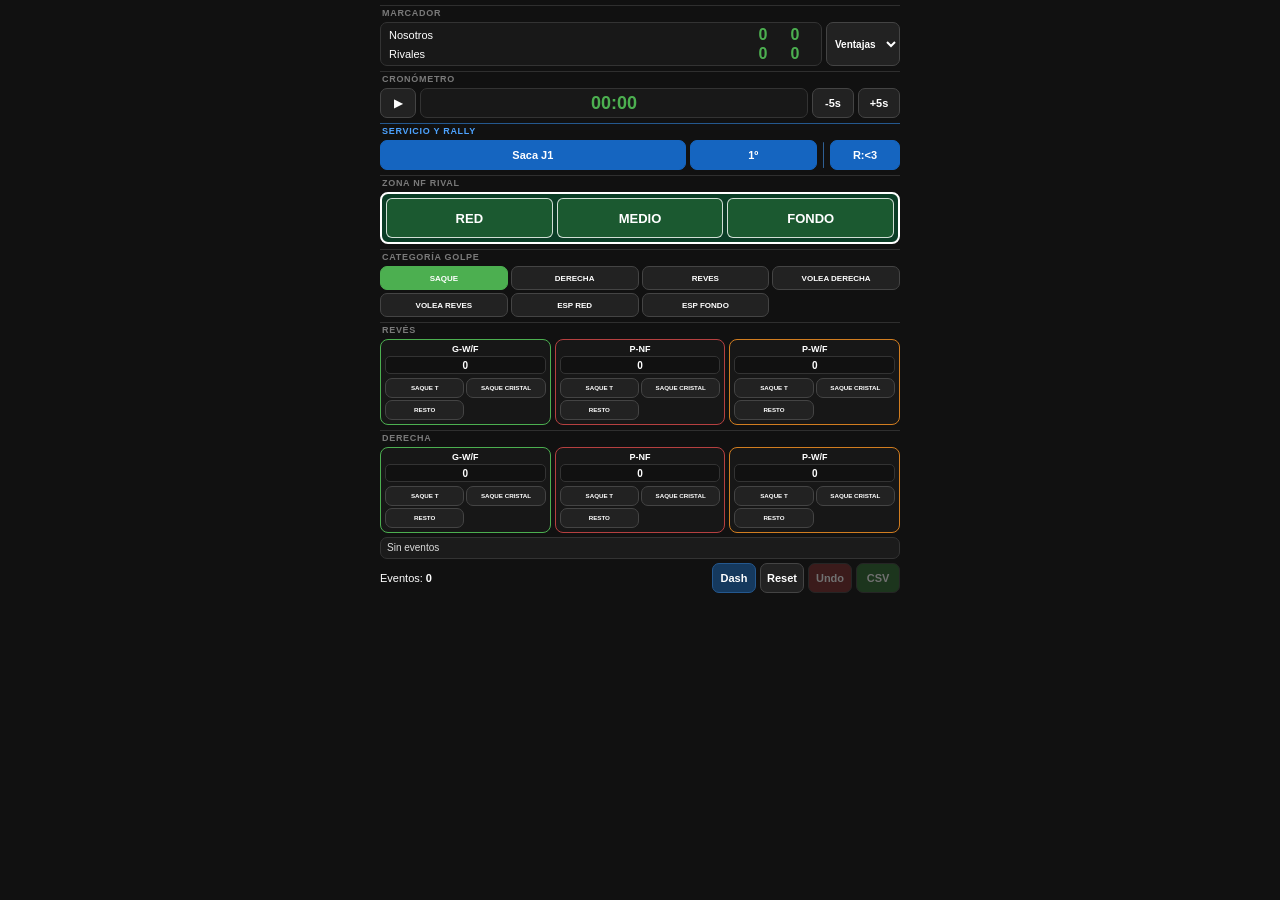
<file: index.html>
<!DOCTYPE html>
<html lang="es">
<head>
  <meta charset="UTF-8" />
  <meta name="viewport" content="width=device-width, initial-scale=1.0" />
  <title>Padel Event Tracker</title>
  <link rel="stylesheet" href="styles.css" />
</head>
<body>

<main class="app">

  <div class="section-label">MARCADOR</div>

  <section class="header-row">
    <div class="scoreboard">
      <div class="score-line">
        <span>Nosotros</span>
        <strong id="our-games">0</strong>
        <strong id="our-points">0</strong>
      </div>
      <div class="score-line">
        <span>Rivales</span>
        <strong id="rival-games">0</strong>
        <strong id="rival-points">0</strong>
      </div>
    </div>

    <select id="deuce-mode">
      <option value="ADVANTAGE">Ventajas</option>
      <option value="GOLDEN_POINT">P. oro</option>
    </select>
  </section>

  <div class="section-label">CRONÓMETRO</div>

  <section class="crono-row">
    <button id="toggle-crono">▶</button>
    <div id="crono-display">00:00</div>
    <button id="minus-crono">-5s</button>
    <button id="plus-crono">+5s</button>
  </section>

  <div class="section-label blue-label">SERVICIO Y RALLY</div>

  <section class="service-rally-row blue-block">
    <div class="service-group">
      <button id="server-toggle" class="toggle-btn active" data-value="J1">Saca J1</button>
      <button id="serve-number-toggle" class="toggle-btn active" data-value="1">1º</button>
    </div>

    <div class="service-divider"></div>

    <button id="rally-toggle" class="toggle-btn active" data-value="MENOS_3">R:&lt;3</button>
  </section>

  <div class="section-label">ZONA NF RIVAL</div>

  <section class="court">
    <button class="court-zone" data-zone="RED">RED</button>
    <button class="court-zone" data-zone="MEDIO">MEDIO</button>
    <button class="court-zone" data-zone="FONDO">FONDO</button>
  </section>

  <div class="section-label">CATEGORÍA GOLPE</div>
  <section class="category-buttons" id="category-buttons"></section>

  <div class="section-label">REVÉS</div>
  <section class="register-grid">
    <div class="register-column winner-col">
      <div class="register-title">G-W/F</div>
      <div class="register-counter" id="counter-j1-win">0</div>
      <section class="stroke-buttons" id="stroke-buttons-j1-win"></section>
    </div>
    <div class="register-column nf-col">
      <div class="register-title">P-NF</div>
      <div class="register-counter" id="counter-j1-nf">0</div>
      <section class="stroke-buttons" id="stroke-buttons-j1-nf"></section>
    </div>
    <div class="register-column lost-col">
      <div class="register-title">P-W/F</div>
      <div class="register-counter" id="counter-j1-lost">0</div>
      <section class="stroke-buttons" id="stroke-buttons-j1-lost"></section>
    </div>
  </section>

  <div class="section-label">DERECHA</div>
  <section class="register-grid">
    <div class="register-column winner-col">
      <div class="register-title">G-W/F</div>
      <div class="register-counter" id="counter-j2-win">0</div>
      <section class="stroke-buttons" id="stroke-buttons-j2-win"></section>
    </div>
    <div class="register-column nf-col">
      <div class="register-title">P-NF</div>
      <div class="register-counter" id="counter-j2-nf">0</div>
      <section class="stroke-buttons" id="stroke-buttons-j2-nf"></section>
    </div>
    <div class="register-column lost-col">
      <div class="register-title">P-W/F</div>
      <div class="register-counter" id="counter-j2-lost">0</div>
      <section class="stroke-buttons" id="stroke-buttons-j2-lost"></section>
    </div>
  </section>

  <section class="last-event" id="last-event">Sin eventos</section>

  <section class="bottom-row bottom-row-5">
    <span>Eventos: <strong id="event-count">0</strong></span>
    <a class="nav-btn" href="dashboard.html" target="_blank">Dash</a>
    <button id="reset-crono">Reset</button>
    <button id="undo-btn" disabled>Undo</button>
    <button id="export-btn" disabled>CSV</button>
  </section>

</main>

<script src="script.js"></script>
</body>
</html>
</file>
<file: styles.css>
*{margin:0;padding:0;box-sizing:border-box}
html,body{background:#111;color:#fff;font-family:Arial,sans-serif}
body{padding:4px}
.app{width:100%;max-width:520px;margin:0 auto;display:flex;flex-direction:column;gap:4px}
.section-label{margin-top:1px;padding-top:2px;border-top:1px solid #2f2f2f;font-size:9px;font-weight:800;letter-spacing:.7px;color:#7a7a7a;padding-left:2px}
.blue-label{color:#4da3ff;border-top-color:#24588f}
button,select,.nav-btn{height:30px;border:1px solid #444;border-radius:7px;background:#222;color:#fff;font-size:11px;padding:0 4px;font-weight:700;text-decoration:none;display:flex;align-items:center;justify-content:center}
button{cursor:pointer}.header-row{display:grid;grid-template-columns:1fr 74px;gap:4px}.scoreboard{height:44px;background:#181818;border:1px solid #333;border-radius:7px;padding:3px 8px;display:flex;flex-direction:column;justify-content:center;gap:1px}.score-line{display:grid;grid-template-columns:1fr 28px 36px;align-items:center;font-size:11px}.score-line strong{text-align:center;font-size:16px;color:#4caf50}#deuce-mode{height:44px;font-size:10px;font-weight:800}.crono-row{display:grid;grid-template-columns:36px 1fr 42px 42px;gap:4px}#crono-display{height:30px;display:flex;align-items:center;justify-content:center;color:#4caf50;font-size:18px;font-weight:900;background:#181818;border-radius:7px;border:1px solid #333}.service-rally-row{display:grid;grid-template-columns:1fr 1px 70px;gap:6px;align-items:center}.service-group{display:grid;grid-template-columns:1.2fr .5fr;gap:4px}.service-divider{width:1px;height:26px;background:#2f5f93;justify-self:center;border-radius:999px}.toggle-btn.active{background:#1565c0;border-color:#1565c0}.court{height:52px;display:grid;grid-template-columns:repeat(3,1fr);gap:4px;background:#0b3d26;border:2px solid #fff;border-radius:8px;padding:4px}.court-zone{height:auto;border-radius:6px;border:1px solid rgba(255,255,255,.8);background:rgba(76,175,80,.25);font-size:13px;font-weight:900}.category-buttons{display:grid;grid-template-columns:repeat(4,1fr);gap:3px}.category-btn{height:24px;font-size:8px}.category-btn.selected{background:#4caf50;border-color:#4caf50}.register-grid{display:grid;grid-template-columns:repeat(3,1fr);gap:4px}.register-column{border-radius:8px;padding:4px;background:#171717;border:1px solid #333}.winner-col{border-color:#4caf50}.nf-col{border-color:#b64040}.lost-col{border-color:#d17d20}.register-title{font-size:9px;font-weight:900;text-align:center}.register-counter{height:18px;display:flex;align-items:center;justify-content:center;margin:2px 0 4px;border-radius:5px;background:#111;border:1px solid #333;font-size:10px;font-weight:900}.stroke-buttons{display:grid;grid-template-columns:repeat(2,1fr);gap:2px}.stroke-btn{height:20px;min-height:20px;font-size:6.2px;line-height:.85;padding:1px;white-space:normal}.last-event{min-height:22px;padding:4px 6px;background:#1b1b1b;border:1px solid #333;border-radius:7px;font-size:10px;color:#ddd;white-space:nowrap;overflow:hidden;text-overflow:ellipsis}.bottom-row{display:grid;grid-template-columns:1fr 48px 48px 48px;gap:4px;align-items:center;font-size:11px}.bottom-row-5{grid-template-columns:1fr 44px 44px 44px 44px}.nav-btn{background:#15395e;border-color:#24588f}#undo-btn{background:#7a2b2b}#export-btn{background:#2d6b2f}button:disabled{opacity:.4}
/* DASHBOARD */
.dashboard-body{background:#f4f6f8;color:#111;padding:10px}.dashboard-page{max-width:1080px;margin:0 auto}.dash-header{display:flex;justify-content:space-between;align-items:center;gap:10px;margin-bottom:10px}.dash-header h1{font-size:22px}.dash-actions{display:flex;gap:6px}.dash-btn{height:34px;padding:0 12px;background:#1d2939;color:#fff;border:0;border-radius:8px}.dash-grid{display:grid;grid-template-columns:repeat(4,1fr);gap:8px;margin-bottom:10px}.kpi-card{background:#fff;border:1px solid #e5e7eb;border-radius:12px;padding:12px}.kpi-label{font-size:11px;color:#667085;text-transform:uppercase;font-weight:800}.kpi-value{font-size:26px;font-weight:900;margin-top:4px}.panel{background:#fff;border:1px solid #e5e7eb;border-radius:12px;padding:12px;margin-bottom:10px}.panel h2{font-size:16px;margin-bottom:8px}.panel-grid{display:grid;grid-template-columns:1fr 1fr;gap:10px}.stat-table{width:100%;border-collapse:collapse;font-size:12px}.stat-table th,.stat-table td{border-bottom:1px solid #e5e7eb;padding:6px;text-align:left}.stat-table th{font-size:10px;text-transform:uppercase;color:#667085}.bar-row{display:grid;grid-template-columns:100px 1fr 42px;gap:8px;align-items:center;margin:6px 0;font-size:12px}.bar-bg{height:10px;background:#eef2f6;border-radius:999px;overflow:hidden}.bar-fill{height:100%;background:#475467}.bar-fill.good{background:#2e7d32}.bar-fill.bad{background:#b42318}.mini-note{font-size:11px;color:#667085}.print-report{background:white;color:#111;padding:20px;width:794px}.report-title{font-size:24px;font-weight:900;margin-bottom:4px}.report-section{border-top:1px solid #d0d5dd;padding-top:12px;margin-top:14px}.report-kpis{display:grid;grid-template-columns:repeat(4,1fr);gap:8px}.report-kpi{border:1px solid #d0d5dd;border-radius:10px;padding:10px}.report-kpi strong{display:block;font-size:22px}.hidden{display:none!important}@media(max-width:700px){.dash-grid{grid-template-columns:repeat(2,1fr)}.panel-grid{grid-template-columns:1fr}.dash-header{align-items:flex-start;flex-direction:column}}

/* DASHBOARD EXTENDIDO */
.dashboard-body{
  background:#f4f6f8;
  color:#111;
  padding:10px;
}
.dashboard-page{
  max-width:1080px;
  margin:0 auto;
}
.dash-header{
  display:flex;
  justify-content:space-between;
  align-items:center;
  gap:10px;
  margin-bottom:10px;
}
.dash-header h1{
  font-size:22px;
}
.dash-actions{
  display:flex;
  gap:6px;
}
.dash-btn{
  height:34px;
  padding:0 12px;
  background:#1d2939;
  color:#fff;
  border:0;
  border-radius:8px;
  text-decoration:none;
  display:flex;
  align-items:center;
  justify-content:center;
}
.dash-grid{
  display:grid;
  grid-template-columns:repeat(4,1fr);
  gap:8px;
  margin-bottom:10px;
}
.mini-kpis{
  grid-template-columns:repeat(4,1fr);
}
.kpi-card{
  background:#fff;
  border:1px solid #e5e7eb;
  border-radius:12px;
  padding:12px;
}
.kpi-label{
  font-size:11px;
  color:#667085;
  text-transform:uppercase;
  font-weight:800;
}
.kpi-value{
  font-size:26px;
  font-weight:900;
  margin-top:4px;
}
.panel{
  background:#fff;
  border:1px solid #e5e7eb;
  border-radius:12px;
  padding:12px;
  margin-bottom:10px;
}
.panel h2{
  font-size:16px;
  margin-bottom:8px;
}
.panel h3{
  font-size:14px;
  margin:8px 0 6px;
}
.panel h4{
  font-size:12px;
  margin:8px 0 4px;
  color:#344054;
}
.panel-grid{
  display:grid;
  grid-template-columns:1fr 1fr;
  gap:10px;
}
.service-detail-grid{
  grid-template-columns:repeat(4,1fr);
  margin-top:10px;
}
.nested-grid{
  margin-top:8px;
}
.stat-table{
  width:100%;
  border-collapse:collapse;
  font-size:12px;
}
.stat-table th,
.stat-table td{
  border-bottom:1px solid #e5e7eb;
  padding:6px;
  text-align:left;
}
.stat-table th{
  font-size:10px;
  text-transform:uppercase;
  color:#667085;
}
.compact-table td{
  padding:4px 6px;
}
.bar-row{
  display:grid;
  grid-template-columns:120px 1fr 42px;
  gap:8px;
  align-items:center;
  margin:6px 0;
  font-size:12px;
}
.bar-bg{
  height:10px;
  background:#eef2f6;
  border-radius:999px;
  overflow:hidden;
}
.bar-fill{
  height:100%;
  background:#475467;
}
.mini-note{
  font-size:11px;
  color:#667085;
}

/* PDF */
.print-report{
  background:white;
  color:#111;
  padding:22px;
  width:794px;
  font-family:Arial,sans-serif;
}
.report-cover{
  display:flex;
  align-items:flex-start;
  justify-content:space-between;
  border-bottom:2px solid #111827;
  padding-bottom:12px;
  margin-bottom:12px;
}
.report-title{
  font-size:24px;
  font-weight:900;
  margin-bottom:4px;
}
.report-score{
  font-size:34px;
  font-weight:900;
  color:#1d2939;
}
.report-page{
  padding-top:6px;
}
.report-page h1{
  font-size:22px;
  margin-bottom:12px;
}
.report-section{
  border-top:1px solid #d0d5dd;
  padding-top:12px;
  margin-top:14px;
}
.report-section h2{
  font-size:16px;
  margin-bottom:8px;
}
.report-kpis{
  display:grid;
  grid-template-columns:repeat(4,1fr);
  gap:8px;
  margin-bottom:8px;
}
.report-kpi{
  border:1px solid #d0d5dd;
  border-radius:10px;
  padding:10px;
  background:#fff;
}
.report-kpi span{
  display:block;
  font-size:10px;
  color:#667085;
  text-transform:uppercase;
  font-weight:800;
}
.report-kpi strong{
  display:block;
  font-size:22px;
  margin-top:2px;
}
.report-kpi small{
  display:block;
  font-size:10px;
  color:#667085;
}
.two-col-report{
  display:grid;
  grid-template-columns:1fr 1fr;
  gap:12px;
}
.keep-together{
  break-inside:avoid;
  page-break-inside:avoid;
}
.page-break{
  page-break-before:always;
  break-before:page;
}
.hidden{
  display:none!important;
}

@media(max-width:700px){
  .dash-grid{
    grid-template-columns:repeat(2,1fr);
  }
  .mini-kpis{
    grid-template-columns:repeat(2,1fr);
  }
  .panel-grid,
  .service-detail-grid{
    grid-template-columns:1fr;
  }
  .dash-header{
    align-items:flex-start;
    flex-direction:column;
  }
  .bar-row{
    grid-template-columns:92px 1fr 34px;
  }
}
</file>
